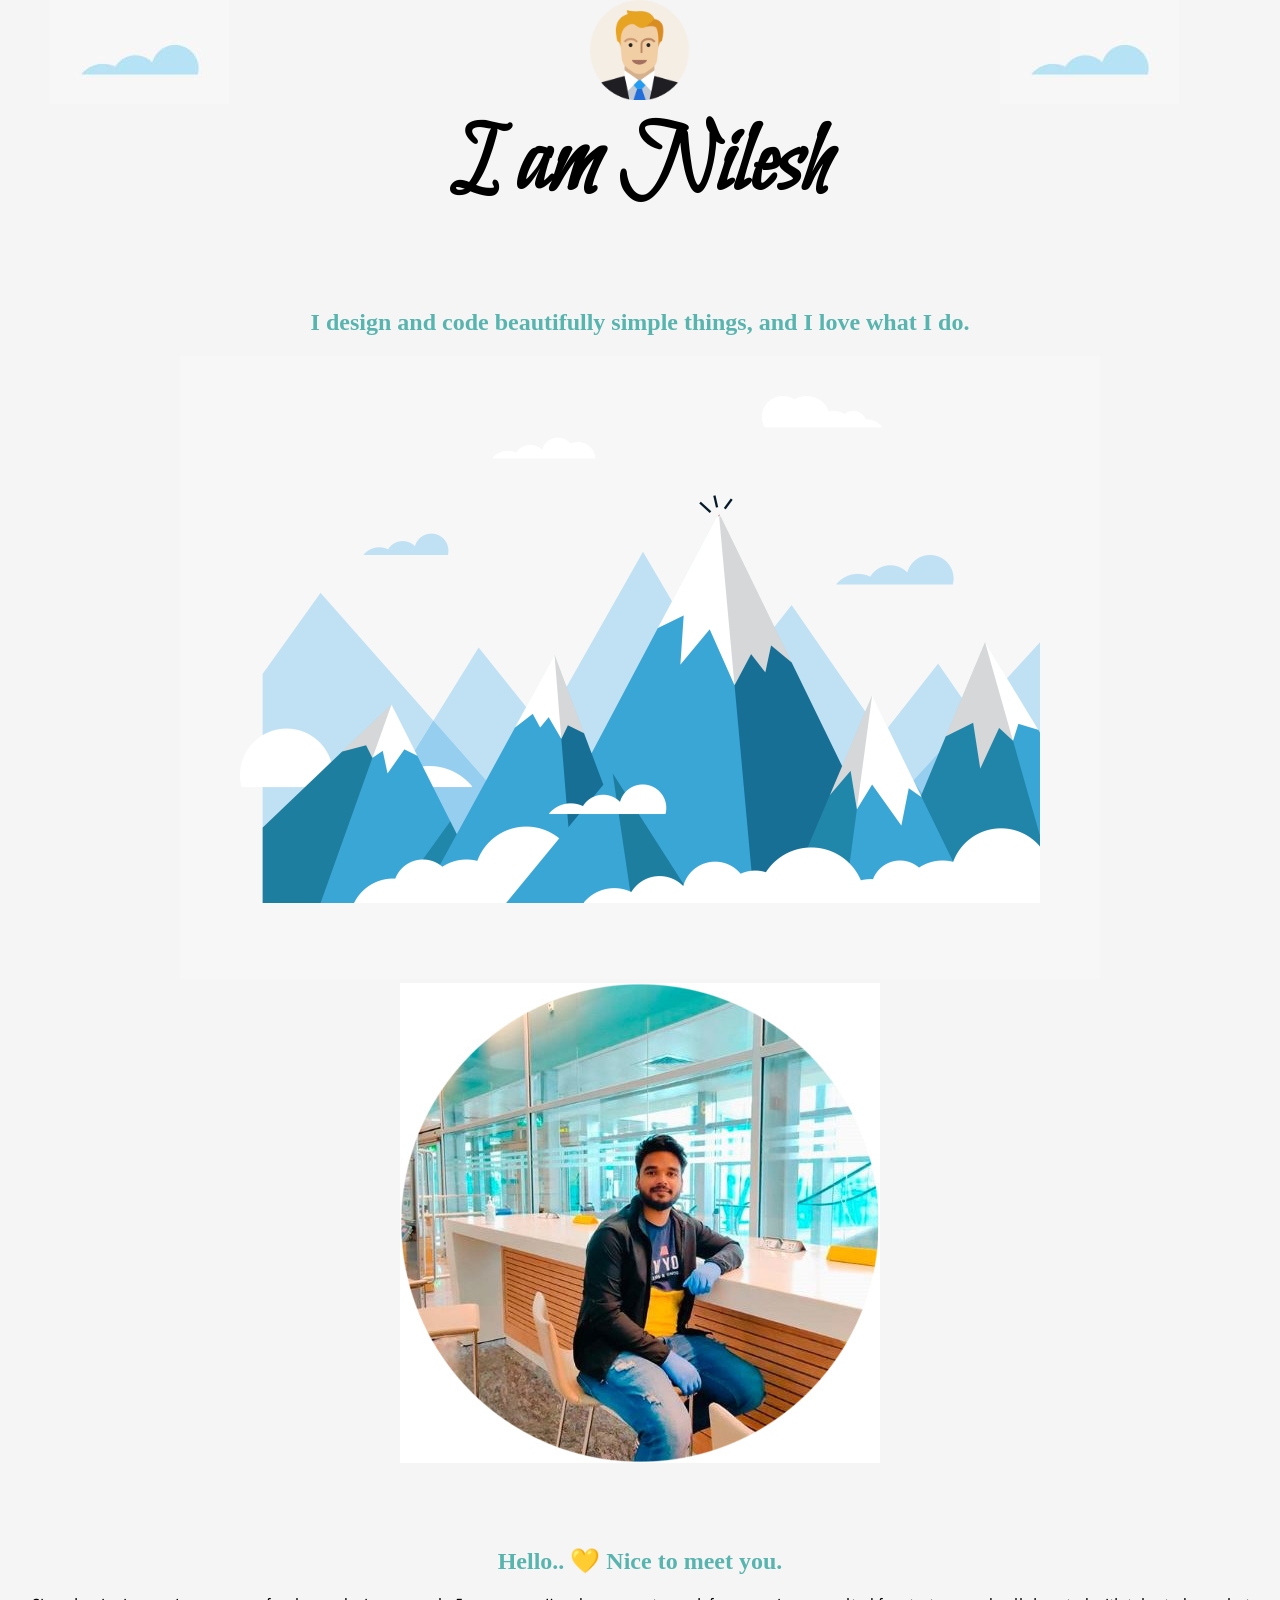
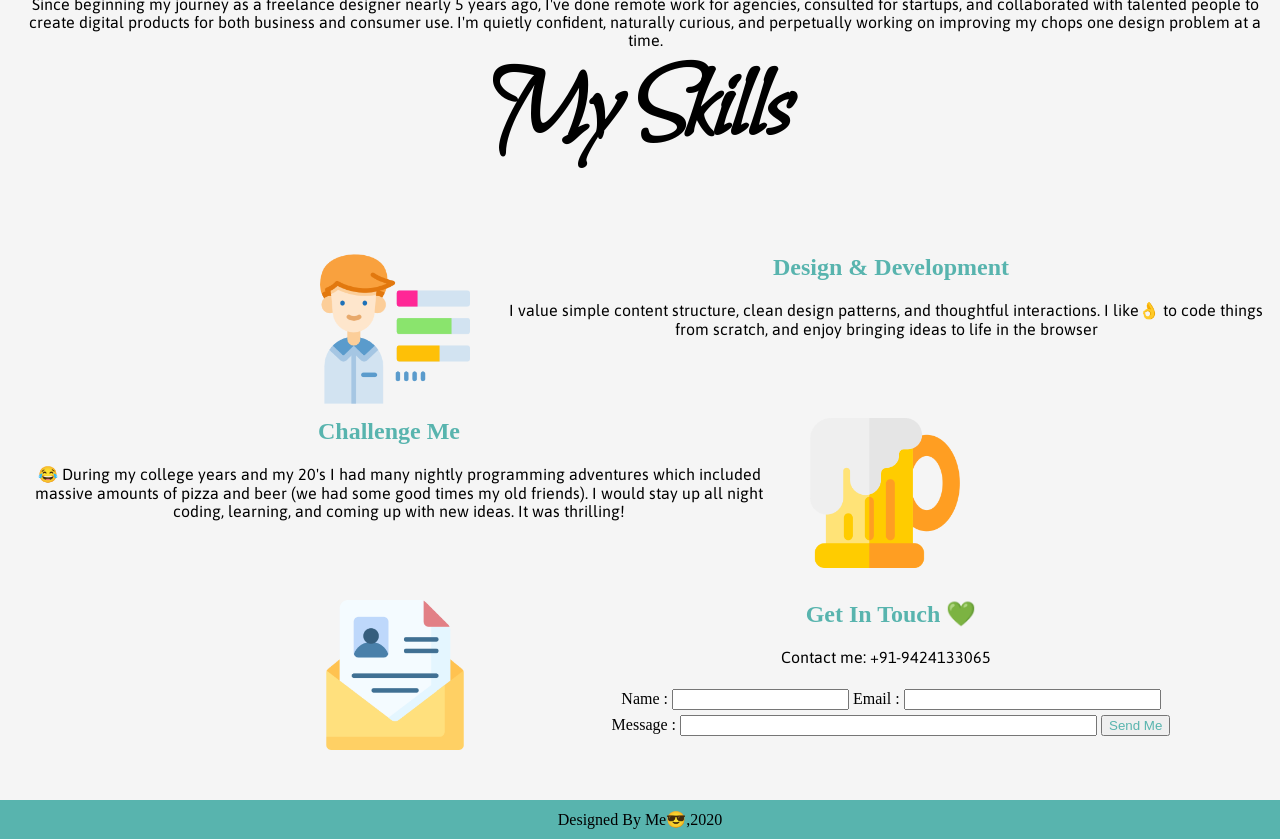
<file: index.html>
<!DOCTYPE html>
<html lang="en">
<head>
    <meta charset="UTF-8">
    <meta name="viewport" content="width=device-width, initial-scale=1.0">
    <title>Website</title>
    <link rel="stylesheet" href="css\info.css">
    <link href='https://fonts.googleapis.com/css?family=Bilbo Swash Caps' rel='stylesheet'>
    <link href="https://fonts.googleapis.com/css2?family=Asap&display=swap" rel="stylesheet">
</head>
<body>
<img id="c1" src="images\cloud.JPG" alt="" srcset="">
<img src="images\ManIcon.png" alt="" srcset="" width="100" height="100">
<img id="c2" src="images\cloud.JPG" alt="" srcset="">
<h1>I am Nilesh </h1>
<h2>I design and code beautifully simple things, and I love what I do.</h2>

<img src="images\mountain.png" alt="" srcset="">
<img class="myPic" src="images\circle.jpg" alt="" srcset="">
<h2>Hello.. 💛 Nice to meet you.</h2>
<p>Since beginning my journey as a freelance designer nearly 5 years ago, I've done remote work for agencies, consulted for startups, and collaborated with talented people to create digital products for both business and consumer use. I'm quietly confident, naturally curious, and perpetually working on improving my chops one design problem at a time.</p>
<h1>My Skills</h1>
<div class="skill">
    <img class="skillImg" src="images\worker.png" alt="">
    
    <h2>Design & Development</h2>
    <p>I value simple content structure, clean design patterns, and thoughtful interactions.
    I like👌 to code things from scratch, and enjoy bringing ideas to life in the browser</p>
</div>
<div>
    <img class="beer"src="images\food-and-restaurant.png" alt="">
    <h2>Challenge Me</h2>
    
    <p>😂  During my college years and my 20's I had many nightly programming adventures which included massive amounts of pizza and beer (we had some good times my old friends). I would stay up all night coding, learning, and coming up with new ideas. It was thrilling!</p>
</div>

<div>
    <img class="skillImg" src="images\contact.png" alt="">
    <h2>Get In Touch 💚</h2>
    <p>Contact me: +91-9424133065</p><br>
   <form action="mailTo:nwintop@gmail.com" method="post" enctype="text/plain">
<label for="">Name : </label>
<input type="text">
<label for="">Email : </label>
<input type="email" name="email" id="email" size="30">
<br>
<label for="">Message : </label>
<input type="" name="message" id="message" size="50">
<button type="submit">Send Me</button>
   </form>
    
</div>

<div class="foot">
    
    <footer>Designed By Me😎,2020</footer>
</div>

</body>
</html>
</file>
